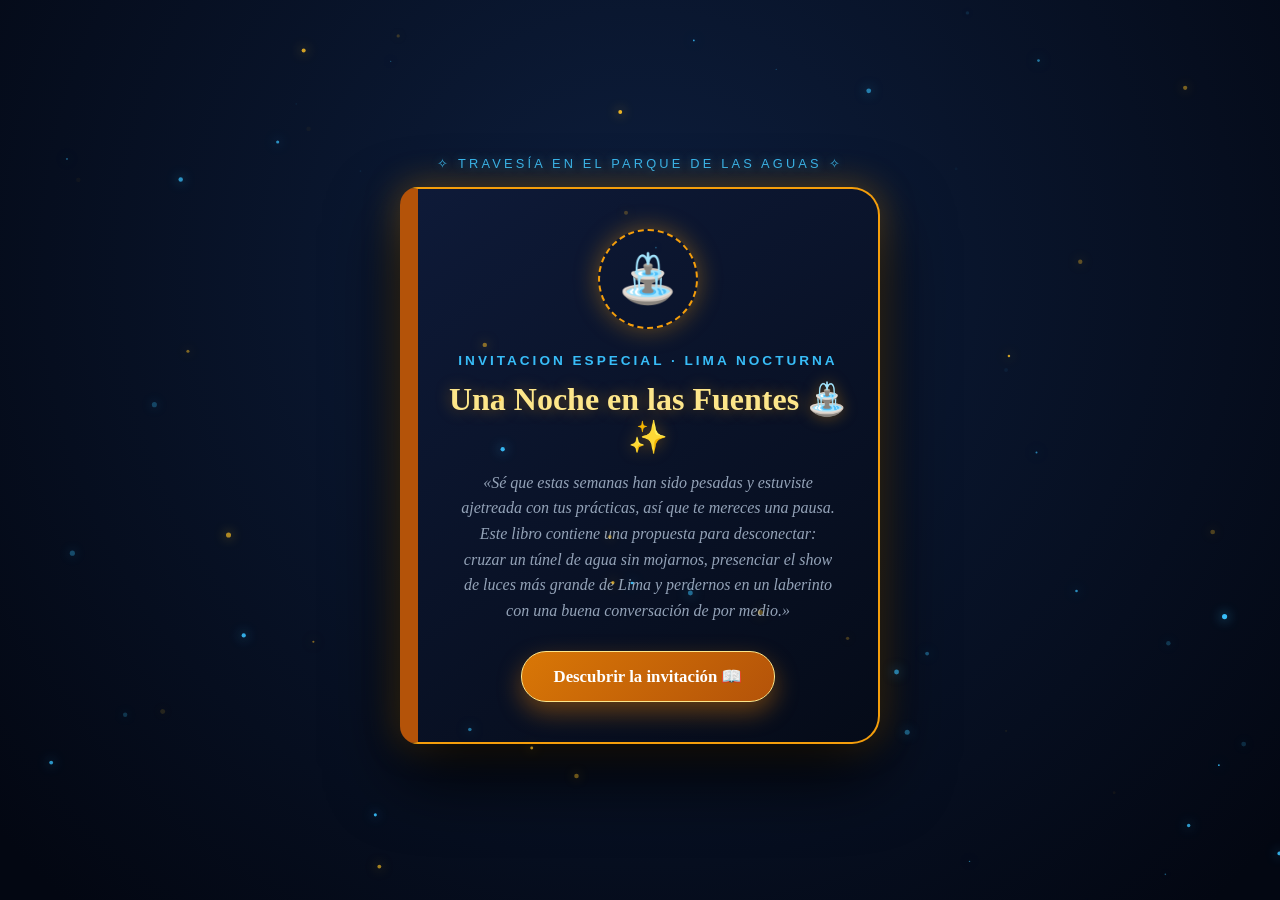
<file: index.html>
<!DOCTYPE html>
<html lang="es">
<head>
  <meta charset="UTF-8" />
  <meta name="viewport" content="width=device-width, initial-scale=1.0" />
  <title>Crónica de las Aguas Nocturnas 📖⛲</title>
  <link rel="stylesheet" href="estilo.css" />
</head>
<body>

  <div class="subtitulo-superior">✧ Travesía en el parque de las aguas ✧</div>

  <main class="portada-libro">
    <div class="sello-dorado">⛲</div>
    <div class="etiqueta-cap">Invitacion Especial · Lima Nocturna</div>
    <h1>Una Noche en las Fuentes ⛲✨</h1>
    <p>
      «Sé que estas semanas han sido pesadas y estuviste ajetreada con tus prácticas, así que te mereces una pausa. Este libro contiene una propuesta para desconectar: cruzar un túnel de agua sin mojarnos, presenciar el show de luces más grande de Lima y perdernos en un laberinto con una buena conversación de por medio.»
    </p>
    <!-- Al hacer clic, pasa a la página 2 -->
    <a href="pagina2.html" class="btn-abrir">Descubrir la invitación 📖</a>
  </main>
  <script src="luces.js"></script>
</body>
</html>
</file>
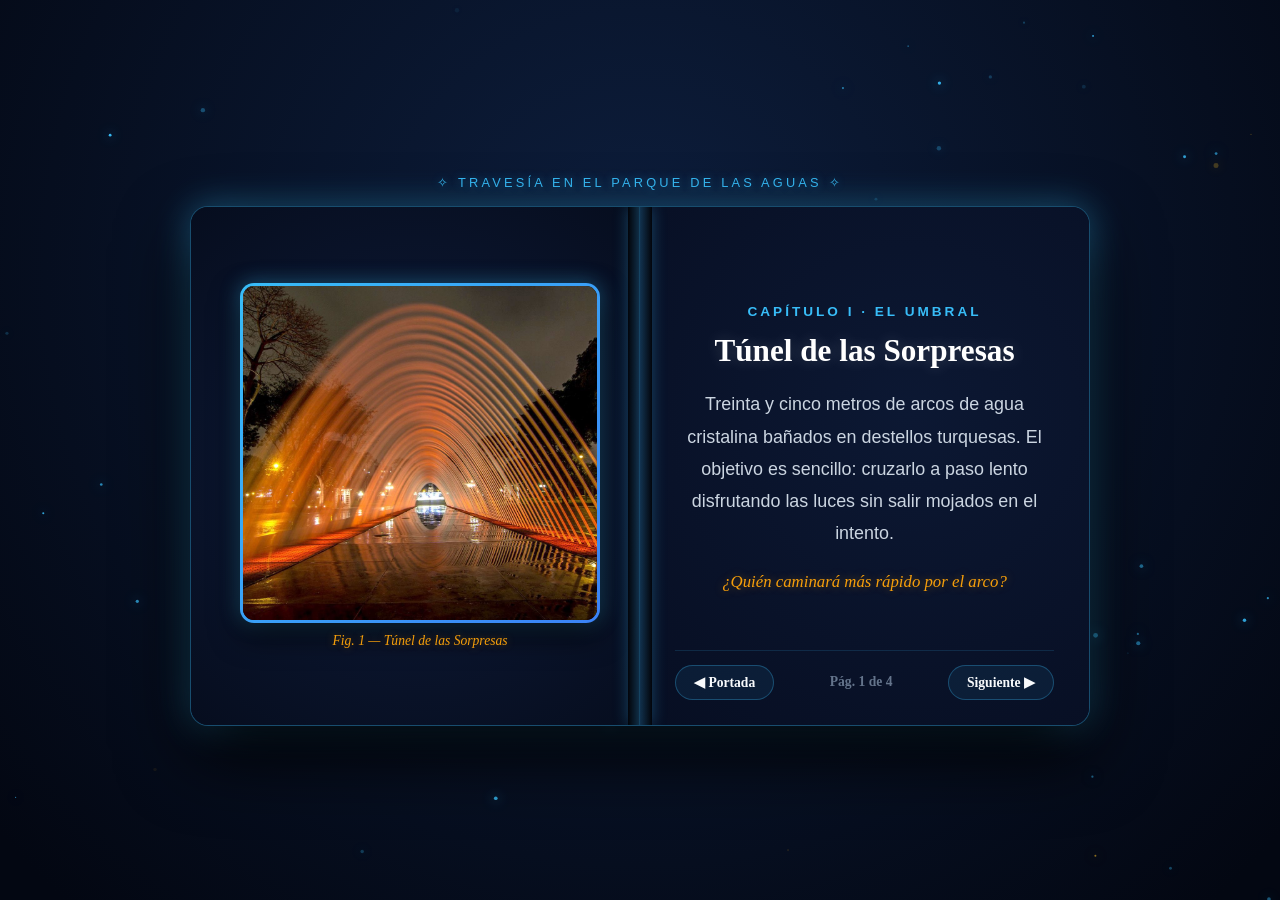
<file: pagina2.html>
<!DOCTYPE html>
<html lang="es">
<head>
  <meta charset="UTF-8" />
  <meta name="viewport" content="width=device-width, initial-scale=1.0" />
  <title>Capítulo I — Túnel de las Sorpresas</title>
  <link rel="stylesheet" href="estilo.css" />
</head>
<body>

  <div class="subtitulo-superior">✧ Travesía en el parque de las aguas ✧</div>

  <main class="libro-abierto">
    
    <!-- LADO IZQUIERDO: FOTO 1 -->
    <section class="hoja-izquierda">
      <div class="marco-brillante">
        <div class="contenedor-img">
          <img src="foto1.jpg" alt="Túnel de las Sorpresas" />
        </div>
      </div>
      <div class="pie-foto">Fig. 1 — Túnel de las Sorpresas</div>
    </section>

    <!-- LADO DERECHO: TEXTO -->
    <section class="hoja-derecha">
      <article>
        <div class="etiqueta-cap">Capítulo I · El Umbral</div>
        <h2>Túnel de las Sorpresas</h2>
        <p class="cuerpo">
          Treinta y cinco metros de arcos de agua cristalina bañados en destellos turquesas. El objetivo es sencillo: cruzarlo a paso lento disfrutando las luces sin salir mojados en el intento.
        </p>
        <div class="cita-resaltada"> ¿Quién caminará más rápido por el arco?</div>
      </article>

      <footer class="barra-inferior">
        <a href="index.html" class="btn-nav">◀ Portada</a>
        <span class="contador-hojas">Pág. 1 de 4</span>
        <a href="pagina3.html" class="btn-nav">Siguiente ▶</a>
      </footer>
    </section>

  </main>
  <script src="luces.js"></script>
</body>
</html>
</file>
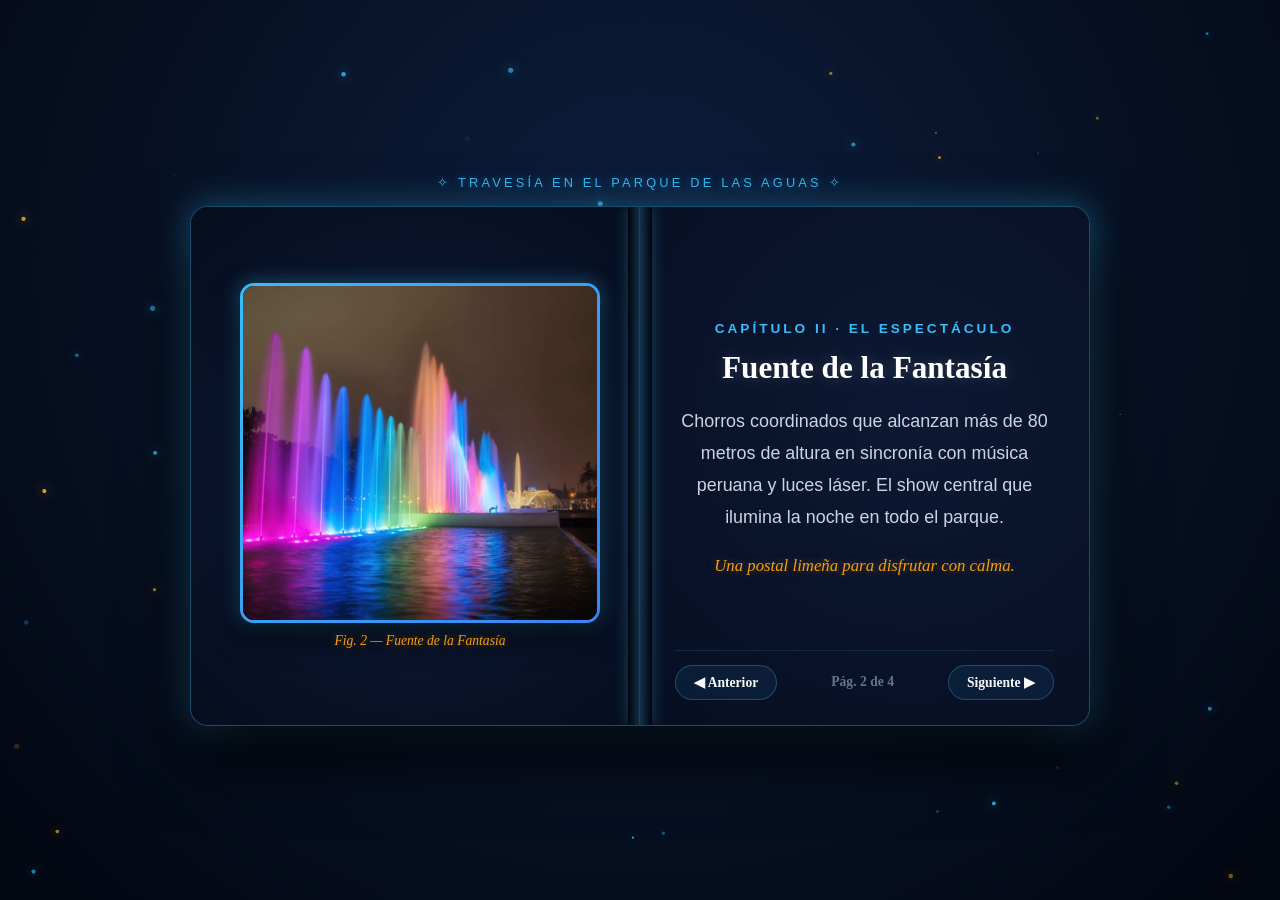
<file: pagina3.html>
<!DOCTYPE html>
<html lang="es">
<head>
  <meta charset="UTF-8" />
  <meta name="viewport" content="width=device-width, initial-scale=1.0" />
  <title>Capítulo II — Fuente de la Fantasía</title>
  <link rel="stylesheet" href="estilo.css" />
</head>
<body>

  <div class="subtitulo-superior">✧ Travesía en el parque de las aguas ✧</div>

  <main class="libro-abierto">
    
    <!-- LADO IZQUIERDO: FOTO 2 -->
    <section class="hoja-izquierda">
      <div class="marco-brillante">
        <div class="contenedor-img">
          <img src="foto2.jpg" alt="Fuente de la Fantasía" />
        </div>
      </div>
      <div class="pie-foto">Fig. 2 — Fuente de la Fantasía</div>
    </section>

    <!-- LADO DERECHO: TEXTO -->
    <section class="hoja-derecha">
      <article>
        <div class="etiqueta-cap">Capítulo II · El Espectáculo</div>
        <h2>Fuente de la Fantasía</h2>
        <p class="cuerpo">
          Chorros coordinados que alcanzan más de 80 metros de altura en sincronía con música peruana y luces láser. El show central que ilumina la noche en todo el parque.
        </p>
        <div class="cita-resaltada"> Una postal limeña para disfrutar con calma.</div>
      </article>

      <footer class="barra-inferior">
        <a href="pagina2.html" class="btn-nav">◀ Anterior</a>
        <span class="contador-hojas">Pág. 2 de 4</span>
        <a href="pagina4.html" class="btn-nav">Siguiente ▶</a>
      </footer>
    </section>

  </main>
  <script src="luces.js"></script>
</body>
</html>
</file>
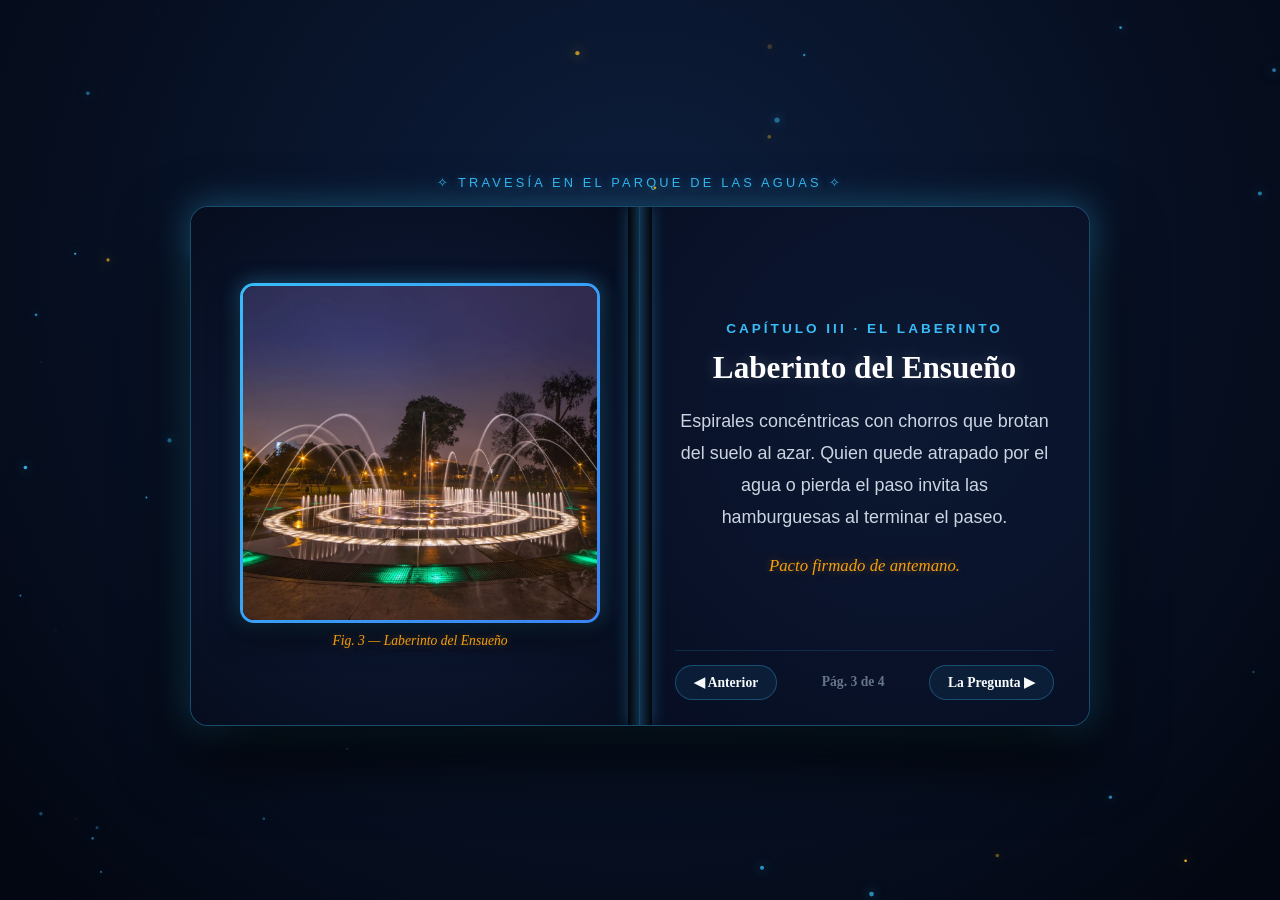
<file: pagina4.html>
<!DOCTYPE html>
<html lang="es">
<head>
  <meta charset="UTF-8" />
  <meta name="viewport" content="width=device-width, initial-scale=1.0" />
  <title>Capítulo III — Laberinto del Ensueño</title>
  <link rel="stylesheet" href="estilo.css" />
</head>
<body>

  <div class="subtitulo-superior">✧ Travesía en el parque de las aguas ✧</div>

  <main class="libro-abierto">
    
    <!-- LADO IZQUIERDO: FOTO 3 -->
    <section class="hoja-izquierda">
      <div class="marco-brillante">
        <div class="contenedor-img">
          <img src="foto3.jpg" alt="Laberinto del Ensueño" />
        </div>
      </div>
      <div class="pie-foto">Fig. 3 — Laberinto del Ensueño</div>
    </section>

    <!-- LADO DERECHO: TEXTO -->
    <section class="hoja-derecha">
      <article>
        <div class="etiqueta-cap">Capítulo III · El Laberinto</div>
        <h2>Laberinto del Ensueño</h2>
        <p class="cuerpo">
          Espirales concéntricas con chorros que brotan del suelo al azar. Quien quede atrapado por el agua o pierda el paso invita las hamburguesas al terminar el paseo.
        </p>
        <div class="cita-resaltada"> Pacto firmado de antemano.</div>
      </article>

      <footer class="barra-inferior">
        <a href="pagina3.html" class="btn-nav">◀ Anterior</a>
        <span class="contador-hojas">Pág. 3 de 4</span>
        <a href="pagina5.html" class="btn-nav">La Pregunta ▶</a>
      </footer>
    </section>

  </main>
  <script src="luces.js"></script>
</body>
</html>
</file>
<file: estilo.css>
:root {
  --fondo-noche: #030712;
  --libro-cuero: #081124;
  --dorado: #f59e0b;
  --dorado-brillo: rgba(245, 158, 11, 0.4);
  --cian: #38bdf8;
  --cian-brillo: rgba(56, 189, 248, 0.45);
  --texto-blanco: #f8fafc;
  --texto-gris: #94a3b8;
}

* {
  box-sizing: border-box;
  margin: 0;
  padding: 0;
  font-family: 'Georgia', serif, -apple-system, sans-serif;
}

body {
  min-height: 100vh;
  background: radial-gradient(circle at 50% 30%, #0d1e3d 0%, var(--fondo-noche) 95%);
  display: flex;
  flex-direction: column;
  justify-content: center;
  align-items: center;
  padding: 20px;
  overflow-x: hidden;
  color: var(--texto-blanco);
}

.subtitulo-superior {
  font-size: 0.8rem;
  letter-spacing: 0.25em;
  text-transform: uppercase;
  color: var(--cian);
  margin-bottom: 16px;
  font-family: -apple-system, sans-serif;
  text-shadow: 0 0 10px var(--cian-brillo);
}

/* ==============================================
   PORTADA INDEPENDIENTE (index.html)
   ============================================== */
.portada-libro {
  width: 100%;
  max-width: 480px;
  min-height: 520px;
  background: linear-gradient(145deg, #0e1a38 0%, #050b18 100%);
  border-radius: 18px 28px 28px 18px;
  border: 2px solid var(--dorado);
  border-left: 18px solid #b45309;
  box-shadow: 0 30px 70px rgba(0, 0, 0, 0.9), 0 0 35px var(--dorado-brillo);
  display: flex;
  flex-direction: column;
  justify-content: center;
  align-items: center;
  padding: 40px 30px;
  text-align: center;
}

.sello-dorado {
  width: 100px;
  height: 100px;
  border-radius: 50%;
  border: 2px dashed var(--dorado);
  display: flex;
  justify-content: center;
  align-items: center;
  font-size: 3rem;
  margin-bottom: 24px;
  box-shadow: 0 0 25px var(--dorado-brillo);
  animation: girarSello 40s linear infinite;
}

@keyframes girarSello {
  from { transform: rotate(0deg); }
  to { transform: rotate(360deg); }
}

.portada-libro h1 {
  font-size: 2rem;
  color: #fde68a;
  margin-bottom: 14px;
  text-shadow: 0 0 16px var(--dorado-brillo);
}

.portada-libro p {
  color: var(--texto-gris);
  font-size: 1rem;
  line-height: 1.6;
  max-width: 380px;
  font-style: italic;
  margin-bottom: 28px;
}

.btn-abrir {
  background: linear-gradient(135deg, #d97706, #b45309);
  color: white;
  border: 1px solid #fde68a;
  padding: 14px 32px;
  border-radius: 25px;
  font-size: 1.05rem;
  font-weight: bold;
  text-decoration: none;
  box-shadow: 0 10px 25px rgba(217, 119, 6, 0.45);
  transition: transform 0.2s;
  display: inline-block;
}

.btn-abrir:hover {
  transform: scale(1.05);
}

/* ==============================================
   LIBRO ABIERTO (pagina2 a pagina5)
   ============================================== */
.libro-abierto {
  width: 100%;
  max-width: 900px;
  min-height: 520px;
  background: var(--libro-cuero);
  border-radius: 18px;
  border: 1px solid rgba(56, 189, 248, 0.35);
  box-shadow: 0 30px 70px rgba(0, 0, 0, 0.9), 0 0 35px var(--cian-brillo);
  display: flex;
  position: relative;
  overflow: hidden;
}

.libro-abierto::after {
  content: '';
  position: absolute;
  top: 0;
  bottom: 0;
  left: 50%;
  width: 24px;
  transform: translateX(-50%);
  background: linear-gradient(to right,
    rgba(0, 0, 0, 0.7) 0%,
    rgba(56, 189, 248, 0.2) 50%,
    rgba(0, 0, 0, 0.7) 100%);
  box-shadow: 0 0 15px rgba(56, 189, 248, 0.3);
  pointer-events: none;
  z-index: 25;
}

.hoja-izquierda {
  flex: 1 1 50%;
  max-width: 50%;
  background: radial-gradient(circle at center, #0f1c3b 0%, #060d1e 100%);
  padding: 30px 25px 30px 35px;
  display: flex;
  flex-direction: column;
  justify-content: center;
  align-items: center;
  border-right: 1px solid rgba(56, 189, 248, 0.15);
}

.marco-brillante {
  width: 100%;
  max-width: 360px;
  height: 340px;
  padding: 3px;
  border-radius: 14px;
  background: linear-gradient(135deg, var(--cian), #3b82f6, var(--dorado), var(--cian));
  background-size: 300% 300%;
  animation: auraGradiente 6s ease infinite;
  box-shadow: 0 12px 30px rgba(0, 0, 0, 0.7), 0 0 20px var(--cian-brillo);
}

@keyframes auraGradiente {
  0% { background-position: 0% 50%; }
  50% { background-position: 100% 50%; }
  100% { background-position: 0% 50%; }
}

.contenedor-img {
  width: 100%;
  height: 100%;
  border-radius: 11px;
  overflow: hidden;
  background: #000;
}

.contenedor-img img {
  width: 100%;
  height: 100%;
  object-fit: cover;
  display: block;
  transition: transform 0.5s ease;
}

.contenedor-img:hover img {
  transform: scale(1.05);
}

.pie-foto {
  margin-top: 10px;
  font-size: 0.85rem;
  color: var(--dorado);
  font-style: italic;
  text-shadow: 0 0 8px var(--dorado-brillo);
}

.hoja-derecha {
  flex: 1 1 50%;
  max-width: 50%;
  background: radial-gradient(circle at 60% 40%, #0c1833 0%, #070e22 100%);
  padding: 40px 35px 25px 35px;
  display: flex;
  flex-direction: column;
  justify-content: space-between;
  text-align: center; /* Centra todo el contenido */
}

/* Contenedor del artículo centrado verticalmente */
.hoja-derecha article {
  flex: 1;
  display: flex;
  flex-direction: column;
  justify-content: center;
  align-items: center;
}

/* Etiqueta del capítulo */
.etiqueta-cap {
  font-size: 0.85rem;
  letter-spacing: 0.22em;
  text-transform: uppercase;
  color: var(--cian);
  font-family: -apple-system, sans-serif;
  font-weight: 700;
  margin-bottom: 12px;
}

/* Título de la fuente */
h2 {
  font-size: 1.95rem; /* Un poco más grande y llamativo */
  color: #ffffff;
  margin-bottom: 18px;
  font-weight: 600;
  line-height: 1.25;
  text-shadow: 0 0 15px rgba(255, 255, 255, 0.2);
}

/* Cuerpo de la historia */
p.cuerpo {
  font-size: 1.12rem; /* Tamaño aumentado para ocupar mejor el espacio */
  color: #cbd5e1;
  line-height: 1.8;
  font-family: -apple-system, BlinkMacSystemFont, "Segoe UI", Roboto, sans-serif;
  margin-bottom: 22px;
  max-width: 370px; /* Ancho controlado para que las líneas queden equilibradas */
}

/* Frase o remate en dorado */
.cita-resaltada {
  font-style: italic;
  font-size: 1.05rem;
  color: var(--dorado);
  text-shadow: 0 0 10px var(--dorado-brillo);
}

.barra-inferior {
  display: flex;
  justify-content: space-between;
  align-items: center;
  padding-top: 14px;
  border-top: 1px solid rgba(56, 189, 248, 0.15);
  font-family: -apple-system, sans-serif;
}

.btn-nav {
  background: rgba(56, 189, 248, 0.08);
  border: 1px solid rgba(56, 189, 248, 0.3);
  color: #f8fafc;
  padding: 8px 18px;
  border-radius: 20px;
  font-size: 0.85rem;
  font-weight: 600;
  text-decoration: none;
  transition: all 0.25s;
  display: inline-block;
}

.btn-nav:hover {
  background: rgba(56, 189, 248, 0.25);
  border-color: var(--cian);
  box-shadow: 0 0 12px var(--cian-brillo);
}

.contador-hojas {
  font-size: 0.85rem;
  color: #64748b;
  font-weight: 600;
}

/* Pregunta y Botón Escurridizo */
.caja-botones {
  display: flex;
  flex-direction: column;
  gap: 12px;
  align-items: center;
  margin-top: 15px;
  min-height: 110px;
  position: relative;
}

.btn-si {
  background: linear-gradient(135deg, #0284c7, #38bdf8);
  color: #fff;
  border: none;
  padding: 13px 26px;
  border-radius: 16px;
  font-size: 1rem;
  font-weight: 700;
  cursor: pointer;
  box-shadow: 0 0 20px var(--cian-brillo);
  font-family: -apple-system, sans-serif;
  transition: transform 0.2s;
  width: 90%;
}

.btn-no {
  background: rgba(255, 255, 255, 0.05);
  color: #94a3b8;
  border: 1px solid rgba(255, 255, 255, 0.15);
  padding: 9px 18px;
  border-radius: 14px;
  font-size: 0.85rem;
  cursor: pointer;
  user-select: none;
  touch-action: none;
  font-family: -apple-system, sans-serif;
}

.texto-pique {
  font-size: 0.85rem;
  color: #f472b6;
  min-height: 20px;
  font-family: -apple-system, sans-serif;
  text-align: center;
}

.caja-exito {
  display: none !important;
}

.btn-wsp {
  display: inline-flex;
  align-items: center;
  gap: 8px;
  background: #25d366;
  color: white;
  text-decoration: none;
  font-family: -apple-system, sans-serif;
  padding: 13px 25px;
  border-radius: 16px;
  font-weight: bold;
  font-size: 1rem;
  box-shadow: 0 0 20px rgba(37, 211, 102, 0.5);
  margin-top: 15px;
}

/* Celulares */
@media (max-width: 768px) {
  .libro-abierto {
    flex-direction: column;
    min-height: auto;
    max-width: 400px;
  }
  .hoja-izquierda, .hoja-derecha {
    flex: 1 1 100%;
    max-width: 100%;
  }
  .libro-abierto::after {
    display: none;
  }
  .marco-brillante {
    height: 230px;
  }
  .hoja-izquierda {
    padding: 20px;
    border-right: none;
    border-bottom: 1px solid rgba(56, 189, 248, 0.15);
  }
  .hoja-derecha {
    padding: 25px 20px;
  }
}
</file>
